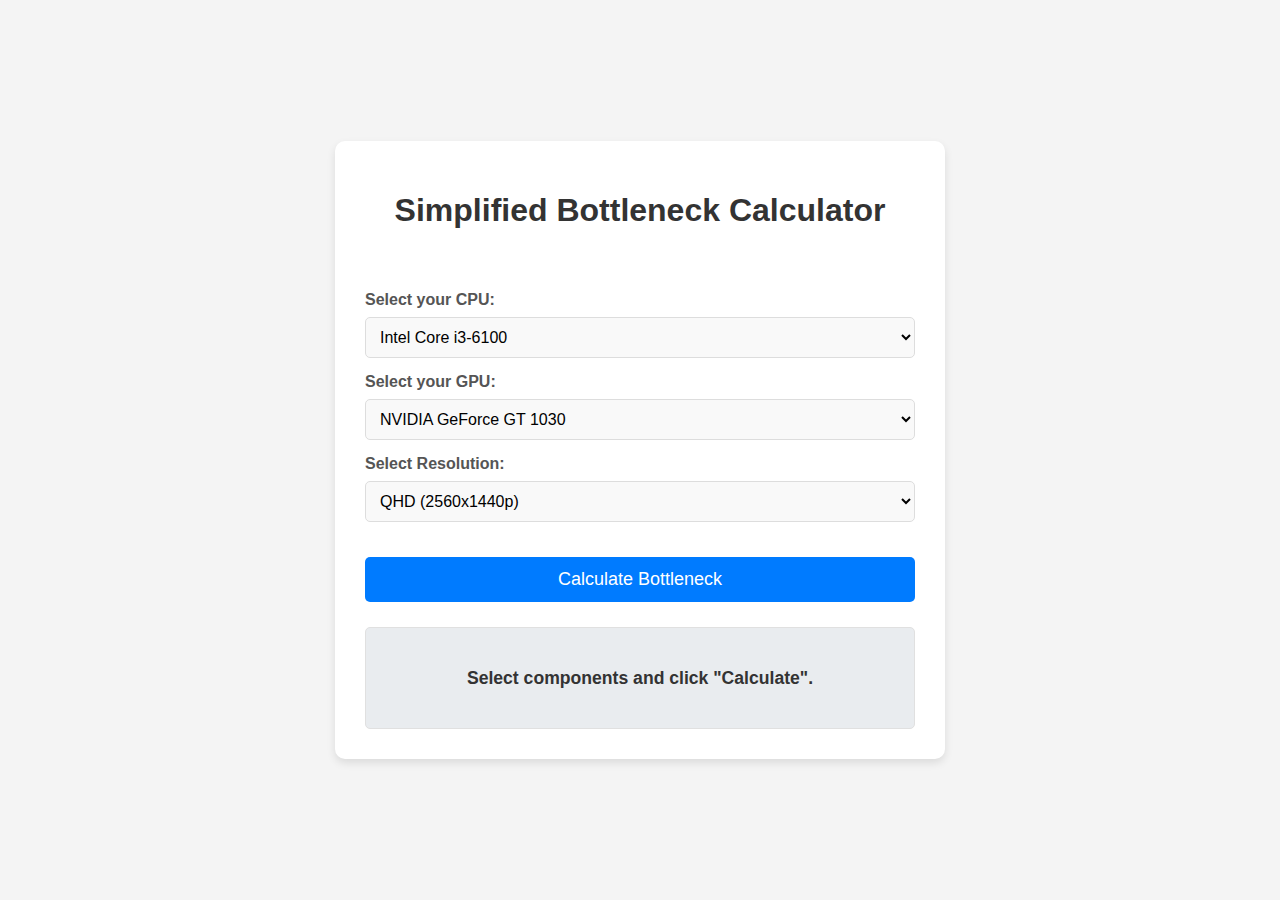
<file: Projects/BottleneckCalculator/index.html>
<!DOCTYPE html>
<html lang="en">
<head>
    <meta charset="UTF-8">
    <meta name="viewport" content="width=device-width, initial-scale=1.0">
    <title>Simplified Bottleneck Calculator</title>
    <style>
        body {
            font-family: Arial, sans-serif;
            display: flex;
            justify-content: center;
            align-items: center;
            min-height: 100vh;
            background-color: #f4f4f4;
            margin: 0;
            padding: 20px;
            box-sizing: border-box;
        }
        .container {
            background-color: #fff;
            padding: 30px;
            border-radius: 10px;
            box-shadow: 0 4px 8px rgba(0, 0, 0, 0.1);
            max-width: 550px;
            width: 100%;
        }
        h1 {
            text-align: center;
            color: #333;
            margin-bottom: 25px;
        }
        .form-group {
            margin-bottom: 15px;
        }
        label {
            display: block;
            margin-bottom: 8px;
            font-weight: bold;
            color: #555;
        }
        select {
            width: 100%;
            padding: 10px;
            border: 1px solid #ddd;
            border-radius: 5px;
            box-sizing: border-box;
            font-size: 16px;
            background-color: #f9f9f9;
        }
        button {
            width: 100%;
            padding: 12px;
            background-color: #007bff;
            color: white;
            border: none;
            border-radius: 5px;
            font-size: 18px;
            cursor: pointer;
            transition: background-color 0.3s ease;
            margin-top: 20px;
        }
        button:hover {
            background-color: #0056b3;
        }
        #result {
            margin-top: 25px;
            padding: 15px;
            border: 1px solid #e0e0e0;
            border-radius: 5px;
            background-color: #e9ecef;
            text-align: center;
            font-size: 1.1em;
            color: #333;
            min-height: 70px;
            display: flex;
            flex-direction: column;
            align-items: center;
            justify-content: center;
            font-weight: bold;
        }
        .usage-percentages {
            font-size: 0.9em;
            margin-top: 10px;
            font-weight: normal;
        }
        .cpu-bottleneck {
            background-color: #ffe0b2;
            border-color: #ffc107;
            color: #e65100;
        }
        .gpu-bottleneck {
            background-color: #bbdefb;
            border-color: #2196f3;
            color: #0d47a1;
        }
        .balanced {
            background-color: #c8e6c9;
            border-color: #4CAF50;
            color: #1b5e20;
        }
        .warning {
            background-color: #ffcdd2;
            border-color: #f44336;
            color: #b71c1c;
        }
    </style>
</head>
<body>
    <div class="container">
        <h1>Simplified Bottleneck Calculator<br><br></h1>

        <div class="form-group">
            <label for="cpu">Select your CPU:</label>
            <select id="cpu">
                <option value="80">Intel Core i3-6100</option>
                <option value="85">Intel Core i3-7100</option>
                <option value="90">Intel Core i3-8100</option>
                <option value="100">Intel Core i3-9100F</option>
                <option value="110">Intel Core i3-10100F</option>
                <option value="120">Intel Core i3-12100F</option>
                <option value="130">Intel Core i3-13100F</option>
                <option value="135">Intel Core i3-14100F</option>

                <option value="120">Intel Core i5-6600K</option>
                <option value="130">Intel Core i5-7600K</option>
                <option value="140">Intel Core i5-8600K</option>
                <option value="150">Intel Core i5-9600K</option>
                <option value="160">Intel Core i5-10600K</option>
                <option value="170">Intel Core i5-11600K</option>
                <option value="200">Intel Core i5-12600K</option>
                <option value="220">Intel Core i5-13600K</option>
                <option value="230">Intel Core i5-14600K</option>

                <option value="150">Intel Core i7-6700K</option>
                <option value="160">Intel Core i7-7700K</option>
                <option value="180">Intel Core i7-8700K</option>
                <option value="200">Intel Core i7-9700K</option>
                <option value="210">Intel Core i7-10700K</option>
                <option value="220">Intel Core i7-11700K</option>
                <option value="250">Intel Core i7-12700K</option>
                <option value="270">Intel Core i7-13700K</option>
                <option value="280">Intel Core i7-14700K</option>

                <option value="220">Intel Core i9-9900K</option>
                <option value="230">Intel Core i9-10900K</option>
                <option value="240">Intel Core i9-11900K</option>
                <option value="280">Intel Core i9-12900K</option>
                <option value="300">Intel Core i9-13900K</option>
                <option value="310">Intel Core i9-14900K</option>

                <option value="90">AMD Ryzen 3 1200</option>
                <option value="95">AMD Ryzen 3 2200G</option>
                <option value="100">AMD Ryzen 3 3100</option>
                <option value="110">AMD Ryzen 3 3300X</option>

                <option value="130">AMD Ryzen 5 1600</option>
                <option value="150">AMD Ryzen 5 2600</option>
                <option value="160">AMD Ryzen 5 3600</option>
                <option value="180">AMD Ryzen 5 5600X</option>
                <option value="190">AMD Ryzen 5 5600G</option>
                <option value="200">AMD Ryzen 5 7600X</option>
                <option value="210">AMD Ryzen 5 7600</option>

                <option value="170">AMD Ryzen 7 1700X</option>
                <option value="190">AMD Ryzen 7 2700X</option>
                <option value="200">AMD Ryzen 7 3700X</option>
                <option value="230">AMD Ryzen 7 5800X</option>
                <option value="280">AMD Ryzen 7 5800X3D</option>
                <option value="260">AMD Ryzen 7 7700X</option>
                <option value="300">AMD Ryzen 7 7800X3D</option>

                <option value="220">AMD Ryzen 9 3900X</option>
                <option value="240">AMD Ryzen 9 5900X</option>
                <option value="260">AMD Ryzen 9 5950X</option>
                <option value="270">AMD Ryzen 9 7900X</option>
                <option value="290">AMD Ryzen 9 7950X</option>
                <option value="310">AMD Ryzen 9 7950X3D</option>
            </select>
        </div>

        <div class="form-group">
            <label for="gpu">Select your GPU:</label>
            <select id="gpu">
                <option value="60">NVIDIA GeForce GT 1030</option>
                <option value="75">NVIDIA GeForce GTX 1050</option>
                <option value="80">NVIDIA GeForce GTX 1050 Ti</option>
                <option value="90">NVIDIA GeForce GTX 1060 (3GB)</option>
                <option value="100">NVIDIA GeForce GTX 1060 (6GB)</option>
                <option value="110">NVIDIA GeForce GTX 1070</option>
                <option value="120">NVIDIA GeForce GTX 1070 Ti</option>
                <option value="130">NVIDIA GeForce GTX 1080</option>
                <option value="140">NVIDIA GeForce GTX 1080 Ti</option>
                <option value="95">NVIDIA GeForce GTX 1650</option>
                <option value="105">NVIDIA GeForce GTX 1650 Super</option>
                <option value="115">NVIDIA GeForce GTX 1660</option>
                <option value="125">NVIDIA GeForce GTX 1660 Super</option>
                <option value="135">NVIDIA GeForce GTX 1660 Ti</option>

                <option value="150">NVIDIA GeForce RTX 2060</option>
                <option value="160">NVIDIA GeForce RTX 2060 Super</option>
                <option value="180">NVIDIA GeForce RTX 2070</option>
                <option value="190">NVIDIA GeForce RTX 2070 Super</option>
                <option value="200">NVIDIA GeForce RTX 2080</option>
                <option value="210">NVIDIA GeForce RTX 2080 Super</option>
                <option value="230">NVIDIA GeForce RTX 2080 Ti</option>

                <option value="140">NVIDIA GeForce RTX 3050</option>
                <option value="170">NVIDIA GeForce RTX 3060</option>
                <option value="220">NVIDIA GeForce RTX 3060 Ti</option>
                <option value="260">NVIDIA GeForce RTX 3070</option>
                <option value="290">NVIDIA GeForce RTX 3070 Ti</option>
                <option value="350">NVIDIA GeForce RTX 3080</option>
                <option value="400">NVIDIA GeForce RTX 3080 Ti</option>
                <option value="450">NVIDIA GeForce RTX 3090</option>
                <option value="470">NVIDIA GeForce RTX 3090 Ti</option>

                <option value="200">NVIDIA GeForce RTX 4060</option>
                <option value="240">NVIDIA GeForce RTX 4060 Ti</option>
                <option value="320">NVIDIA GeForce RTX 4070</option>
                <option value="340">NVIDIA GeForce RTX 4070 Super</option>
                <option value="380">NVIDIA GeForce RTX 4070 Ti</option>
                <option value="430">NVIDIA GeForce RTX 4070 Ti Super</option>
                <option value="490">NVIDIA GeForce RTX 4080</option>
                <option value="520">NVIDIA GeForce RTX 4080 Super</option>
                <option value="600">NVIDIA GeForce RTX 4090</option>

                <option value="70">AMD Radeon RX 470</option>
                <option value="85">AMD Radeon RX 480</option>
                <option value="90">AMD Radeon RX 570</option>
                <option value="100">AMD Radeon RX 580</option>
                <option value="110">AMD Radeon RX 590</option>

                <option value="120">AMD Radeon RX 5500 XT</option>
                <option value="130">AMD Radeon RX 5600 XT</option>
                <option value="170">AMD Radeon RX 5700</option>
                <option value="190">AMD Radeon RX 5700 XT</option>

                <option value="145">AMD Radeon RX 6600</option>
                <option value="180">AMD Radeon RX 6600 XT</option>
                <option value="200">AMD Radeon RX 6700</option>
                <option value="215">AMD Radeon RX 6700 XT</option>
                <option value="230">AMD Radeon RX 6800</option>
                <option value="270">AMD Radeon RX 6800 XT</option>
                <option value="300">AMD Radeon RX 6900 XT</option>
                <option value="330">AMD Radeon RX 6950 XT</option>

                <option value="210">AMD Radeon RX 7600</option>
                <option value="250">AMD Radeon RX 7700 XT</option>
                <option value="280">AMD Radeon RX 7800 XT</option>
                <option value="360">AMD Radeon RX 7900 GRE</option>
                <option value="400">AMD Radeon RX 7900 XT</option>
                <option value="480">AMD Radeon RX 7900 XTX</option>
            </select>
        </div>

        <div class="form-group">
            <label for="resolution">Select Resolution:</label>
            <select id="resolution">
                <option value="0.4">qHD (960x540p)</option>
                <option value="0.5">SD (720x480p)</option>
                <option value="0.75">HD (1280x720p)</option>
                <option value="1.0">Full HD (1920x1080p)</option>
                <option value="1.5" selected>QHD (2560x1440p)</option>
            </select>
        </div>

        <button onclick="calculateBottleneck()">Calculate Bottleneck</button>

        <div id="result">
            Select components and click "Calculate".
        </div>
    </div>

    <script>
        function calculateBottleneck() {
            const cpuValue = parseInt(document.getElementById('cpu').value);
            const gpuValue = parseInt(document.getElementById('gpu').value);
            const resolutionFactor = parseFloat(document.getElementById('resolution').value);

            const adjustedGpuValue = gpuValue * resolutionFactor; 

            let resultText = "";
            let resultClass = "";
            let cpuUsage = 0;
            let gpuUsage = 0;

            const bottleneckThreshold = 0.20;

            if (cpuValue < adjustedGpuValue * (1 - bottleneckThreshold)) {
                resultText = "Possible **CPU bottleneck**. Your CPU might be limiting your GPU's performance at this resolution.";
                resultClass = "cpu-bottleneck";
                cpuUsage = 100;
                gpuUsage = Math.min(99, Math.round((cpuValue / adjustedGpuValue) * 100));
                gpuUsage = Math.max(10, gpuUsage);
            } 
            else if (adjustedGpuValue < cpuValue * (1 - bottleneckThreshold)) {
                resultText = "Possible **GPU bottleneck**. Your GPU might be limiting your CPU's performance at this resolution.";
                resultClass = "gpu-bottleneck";
                gpuUsage = 100;
                cpuUsage = Math.min(99, Math.round((adjustedGpuValue / cpuValue) * 100));
                cpuUsage = Math.max(10, cpuUsage);
            } else {
                resultText = "It's **Balanced**! Your components are well-matched for this resolution. (Estimated)";
                resultClass = "balanced";
                cpuUsage = Math.round(85 + (Math.random() * 10 - 5));
                gpuUsage = Math.round(85 + (Math.random() * 10 - 5));
                cpuUsage = Math.min(95, Math.max(80, cpuUsage));
                gpuUsage = Math.min(95, Math.max(80, gpuUsage));
            }

            const resultDiv = document.getElementById('result');
            resultDiv.innerHTML = `
                ${resultText}
                <div class="usage-percentages">
                    Estimated Usage: **CPU ${cpuUsage}%** / **GPU ${gpuUsage}%**
                </div>
            `;
            resultDiv.className = '';
            resultDiv.classList.add(resultClass);
        }
    </script>
</body>
</html>
</file>
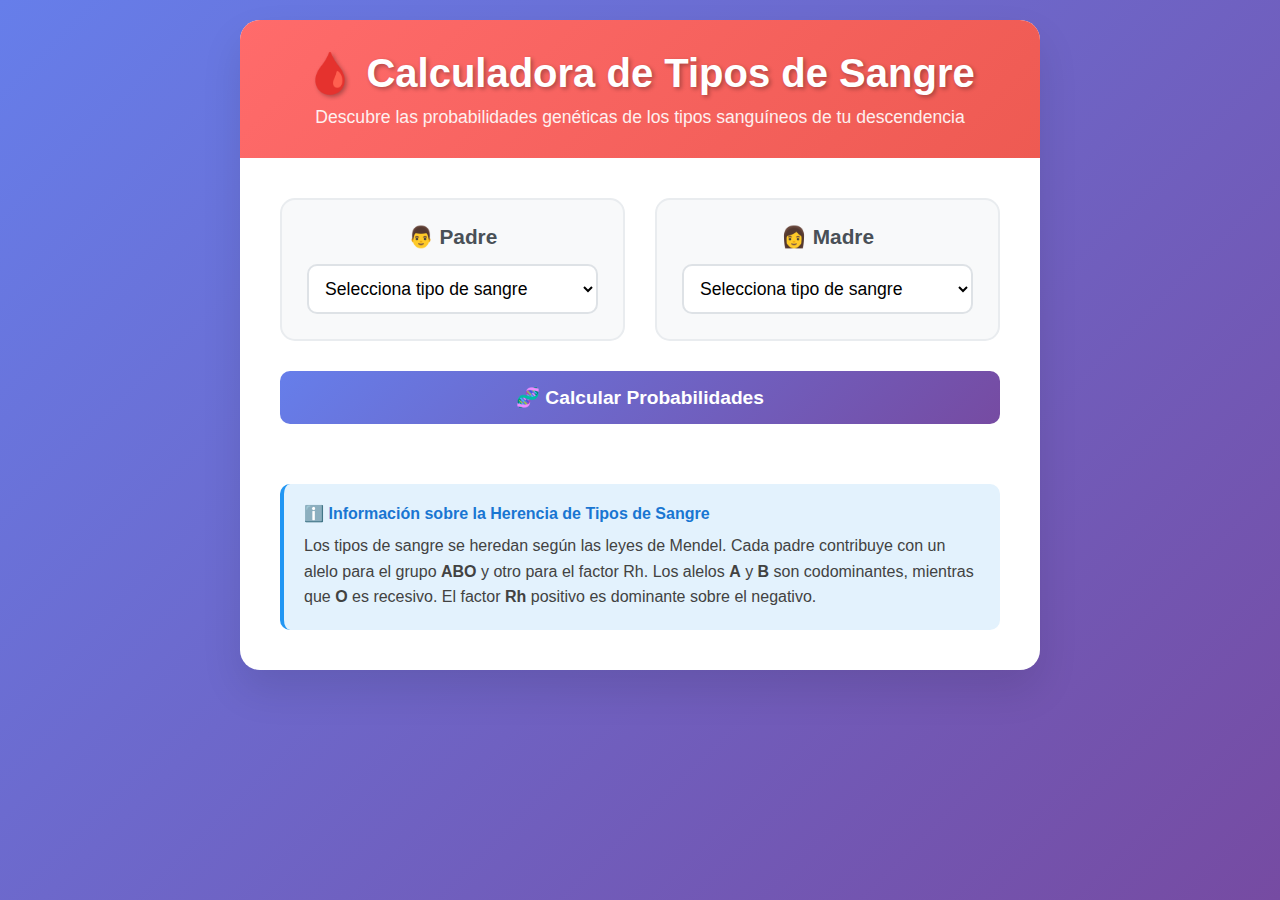
<file: Projects/HerenciaTipoSangre/index.html>
<!DOCTYPE html>
<html lang="es">
<head>
    <meta charset="UTF-8">
    <meta name="viewport" content="width=device-width, initial-scale=1.0">
    <title>Calculadora de Tipos de Sangre</title>
    <style>
        * {
            margin: 0;
            padding: 0;
            box-sizing: border-box;
        }

        body {
            font-family: 'Segoe UI', Tahoma, Geneva, Verdana, sans-serif;
            background: linear-gradient(135deg, #667eea 0%, #764ba2 100%);
            min-height: 100vh;
            padding: 20px;
        }

        .container {
            max-width: 800px;
            margin: 0 auto;
            background: white;
            border-radius: 20px;
            box-shadow: 0 20px 40px rgba(0,0,0,0.1);
            overflow: hidden;
        }

        .header {
            background: linear-gradient(135deg, #ff6b6b, #ee5a52);
            color: white;
            padding: 30px;
            text-align: center;
        }

        .header h1 {
            font-size: 2.5em;
            margin-bottom: 10px;
            text-shadow: 2px 2px 4px rgba(0,0,0,0.3);
        }

        .header p {
            font-size: 1.1em;
            opacity: 0.9;
        }

        .content {
            padding: 40px;
        }

        .parents-section {
            display: grid;
            grid-template-columns: 1fr 1fr;
            gap: 30px;
            margin-bottom: 30px;
        }

        .parent-card {
            background: #f8f9fa;
            padding: 25px;
            border-radius: 15px;
            border: 2px solid #e9ecef;
            transition: all 0.3s ease;
        }

        .parent-card:hover {
            transform: translateY(-5px);
            box-shadow: 0 15px 30px rgba(0,0,0,0.1);
        }

        .parent-card h3 {
            color: #495057;
            margin-bottom: 15px;
            font-size: 1.3em;
            text-align: center;
        }

        .blood-select {
            width: 100%;
            padding: 12px;
            border: 2px solid #dee2e6;
            border-radius: 10px;
            font-size: 1.1em;
            background: white;
            cursor: pointer;
            transition: border-color 0.3s ease;
        }

        .blood-select:focus {
            outline: none;
            border-color: #667eea;
        }

        .calculate-btn {
            width: 100%;
            padding: 15px;
            background: linear-gradient(135deg, #667eea, #764ba2);
            color: white;
            border: none;
            border-radius: 10px;
            font-size: 1.2em;
            font-weight: bold;
            cursor: pointer;
            transition: all 0.3s ease;
            margin-bottom: 30px;
        }

        .calculate-btn:hover {
            transform: translateY(-2px);
            box-shadow: 0 10px 20px rgba(102, 126, 234, 0.3);
        }

        .results {
            background: #f8f9fa;
            padding: 30px;
            border-radius: 15px;
            border: 2px solid #e9ecef;
            display: none;
        }

        .results.show {
            display: block;
            animation: fadeIn 0.5s ease;
        }

        @keyframes fadeIn {
            from { opacity: 0; transform: translateY(20px); }
            to { opacity: 1; transform: translateY(0); }
        }

        .results h3 {
            color: #495057;
            margin-bottom: 20px;
            font-size: 1.5em;
            text-align: center;
        }

        .probability-grid {
            display: grid;
            grid-template-columns: repeat(auto-fit, minmax(180px, 1fr));
            gap: 15px;
        }

        .probability-card {
            background: white;
            padding: 20px;
            border-radius: 10px;
            text-align: center;
            border: 2px solid #e9ecef;
            transition: all 0.3s ease;
        }

        .probability-card:hover {
            transform: scale(1.05);
            box-shadow: 0 8px 16px rgba(0,0,0,0.1);
        }

        .blood-type {
            font-size: 1.8em;
            font-weight: bold;
            color: #ff6b6b;
            margin-bottom: 10px;
        }

        .percentage {
            font-size: 1.3em;
            color: #667eea;
            font-weight: bold;
        }

        .progress-bar {
            height: 8px;
            background: #e9ecef;
            border-radius: 4px;
            margin-top: 10px;
            overflow: hidden;
        }

        .progress-fill {
            height: 100%;
            background: linear-gradient(90deg, #667eea, #764ba2);
            transition: width 0.8s ease;
        }

        .info-section {
            background: #e3f2fd;
            padding: 20px;
            border-radius: 10px;
            margin-top: 30px;
            border-left: 4px solid #2196f3;
        }

        .info-section h4 {
            color: #1976d2;
            margin-bottom: 10px;
        }

        .info-section p {
            color: #424242;
            line-height: 1.6;
        }

        @media (max-width: 768px) {
            .parents-section {
                grid-template-columns: 1fr;
                gap: 20px;
            }
            
            .header h1 {
                font-size: 2em;
            }
            
            .content {
                padding: 20px;
            }
        }
    </style>
</head>
<body>
    <div class="container">
        <div class="header">
            <h1>🩸 Calculadora de Tipos de Sangre</h1>
            <p>Descubre las probabilidades genéticas de los tipos sanguíneos de tu descendencia</p>
        </div>

        <div class="content">
            <div class="parents-section">
                <div class="parent-card">
                    <h3>👨 Padre</h3>
                    <select class="blood-select" id="father-blood">
                        <option value="">Selecciona tipo de sangre</option>
                        <option value="A+">A+</option>
                        <option value="A-">A-</option>
                        <option value="B+">B+</option>
                        <option value="B-">B-</option>
                        <option value="AB+">AB+</option>
                        <option value="AB-">AB-</option>
                        <option value="O+">O+</option>
                        <option value="O-">O-</option>
                    </select>
                </div>

                <div class="parent-card">
                    <h3>👩 Madre</h3>
                    <select class="blood-select" id="mother-blood">
                        <option value="">Selecciona tipo de sangre</option>
                        <option value="A+">A+</option>
                        <option value="A-">A-</option>
                        <option value="B+">B+</option>
                        <option value="B-">B-</option>
                        <option value="AB+">AB+</option>
                        <option value="AB-">AB-</option>
                        <option value="O+">O+</option>
                        <option value="O-">O-</option>
                    </select>
                </div>
            </div>

            <button class="calculate-btn" onclick="calculateProbabilities()">
                🧬 Calcular Probabilidades
            </button>

            <div class="results" id="results">
                <h3>Probabilidades de Tipos de Sangre del Hijo/a</h3>
                <div class="probability-grid" id="probability-grid">
                    <!-- Los resultados se mostrarán aquí -->
                </div>
            </div>

            <div class="info-section">
                <h4>ℹ️ Información sobre la Herencia de Tipos de Sangre</h4>
                <p>Los tipos de sangre se heredan según las leyes de Mendel. Cada padre contribuye con un alelo para el grupo <strong>ABO</strong> y otro para el factor Rh. Los alelos <strong>A</strong> y <strong>B</strong> son codominantes, mientras que <strong>O</strong> es recesivo. El factor <strong>Rh</strong> positivo es dominante sobre el negativo.</p>
            </div>
        </div>
    </div>

    <script>
        // Función para obtener todos los genotipos posibles de un tipo de sangre
        function getGenotypes(bloodType) {
            const genotypes = [];
            
            switch(bloodType) {
                case 'A+':
                    genotypes.push(['A', 'A', '+'], ['A', 'O', '+'], ['A', 'A', '+-'], ['A', 'O', '+-']);
                    break;
                case 'A-':
                    genotypes.push(['A', 'A', '-'], ['A', 'O', '-']);
                    break;
                case 'B+':
                    genotypes.push(['B', 'B', '+'], ['B', 'O', '+'], ['B', 'B', '+-'], ['B', 'O', '+-']);
                    break;
                case 'B-':
                    genotypes.push(['B', 'B', '-'], ['B', 'O', '-']);
                    break;
                case 'AB+':
                    genotypes.push(['A', 'B', '+'], ['A', 'B', '+-']);
                    break;
                case 'AB-':
                    genotypes.push(['A', 'B', '-']);
                    break;
                case 'O+':
                    genotypes.push(['O', 'O', '+'], ['O', 'O', '+-']);
                    break;
                case 'O-':
                    genotypes.push(['O', 'O', '-']);
                    break;
            }
            
            return genotypes;
        }

        // Función para determinar el fenotipo basado en genotipos
        function getPhenotype(abo1, abo2, rh) {
            let bloodType = '';
            
            // Determinar tipo ABO
            if ((abo1 === 'A' && abo2 === 'A') || (abo1 === 'A' && abo2 === 'O') || (abo1 === 'O' && abo2 === 'A')) {
                bloodType = 'A';
            } else if ((abo1 === 'B' && abo2 === 'B') || (abo1 === 'B' && abo2 === 'O') || (abo1 === 'O' && abo2 === 'B')) {
                bloodType = 'B';
            } else if ((abo1 === 'A' && abo2 === 'B') || (abo1 === 'B' && abo2 === 'A')) {
                bloodType = 'AB';
            } else if (abo1 === 'O' && abo2 === 'O') {
                bloodType = 'O';
            }
            
            // Determinar factor Rh
            if (rh.includes('+')) {
                bloodType += '+';
            } else {
                bloodType += '-';
            }
            
            return bloodType;
        }

        function calculateProbabilities() {
            const fatherBlood = document.getElementById('father-blood').value;
            const motherBlood = document.getElementById('mother-blood').value;
            
            if (!fatherBlood || !motherBlood) {
                alert('Por favor selecciona el tipo de sangre de ambos padres');
                return;
            }
            
            const fatherGenotypes = getGenotypes(fatherBlood);
            const motherGenotypes = getGenotypes(motherBlood);
            
            const outcomes = {};
            let totalCombinations = 0;
            
            // Calcular todas las combinaciones posibles
            fatherGenotypes.forEach(fatherGeno => {
                motherGenotypes.forEach(motherGeno => {
                    // Simular meiosis - cada padre contribuye con un alelo de cada gen
                    const fatherGametes = [
                        [fatherGeno[0], fatherGeno[2].charAt(0)],
                        [fatherGeno[1], fatherGeno[2].charAt(0)]
                    ];
                    
                    if (fatherGeno[2].length > 1) {
                        fatherGametes.push(
                            [fatherGeno[0], fatherGeno[2].charAt(1)],
                            [fatherGeno[1], fatherGeno[2].charAt(1)]
                        );
                    }
                    
                    const motherGametes = [
                        [motherGeno[0], motherGeno[2].charAt(0)],
                        [motherGeno[1], motherGeno[2].charAt(0)]
                    ];
                    
                    if (motherGeno[2].length > 1) {
                        motherGametes.push(
                            [motherGeno[0], motherGeno[2].charAt(1)],
                            [motherGeno[1], motherGeno[2].charAt(1)]
                        );
                    }
                    
                    // Combinar gametos
                    fatherGametes.forEach(fGamete => {
                        motherGametes.forEach(mGamete => {
                            const childRh = (fGamete[1] === '+' || mGamete[1] === '+') ? '+' : '-';
                            const phenotype = getPhenotype(fGamete[0], mGamete[0], childRh);
                            
                            outcomes[phenotype] = (outcomes[phenotype] || 0) + 1;
                            totalCombinations++;
                        });
                    });
                });
            });
            
            // Normalizar probabilidades
            const probabilities = {};
            Object.keys(outcomes).forEach(type => {
                probabilities[type] = (outcomes[type] / totalCombinations * 100).toFixed(1);
            });
            
            displayResults(probabilities);
        }

        function displayResults(probabilities) {
            const resultsDiv = document.getElementById('results');
            const gridDiv = document.getElementById('probability-grid');
            
            // Limpiar resultados anteriores
            gridDiv.innerHTML = '';
            
            // Crear array de tipos de sangre con probabilidades y ordenar de mayor a menor
            const allBloodTypes = ['A+', 'A-', 'B+', 'B-', 'AB+', 'AB-', 'O+', 'O-'];
            const bloodTypesWithProb = allBloodTypes.map(bloodType => ({
                type: bloodType,
                probability: probabilities[bloodType] || 0
            }));
            
            // Ordenar de mayor a menor probabilidad
            bloodTypesWithProb.sort((a, b) => b.probability - a.probability);
            
            // Crear tarjetas ordenadas
            bloodTypesWithProb.forEach(item => {
                const card = document.createElement('div');
                card.className = 'probability-card';
                
                card.innerHTML = `
                    <div class="blood-type">${item.type}</div>
                    <div class="percentage">${item.probability}%</div>
                    <div class="progress-bar">
                        <div class="progress-fill" style="width: ${item.probability}%"></div>
                    </div>
                `;
                
                gridDiv.appendChild(card);
            });
            
            // Mostrar resultados con animación
            resultsDiv.classList.add('show');
            resultsDiv.scrollIntoView({ behavior: 'smooth' });
        }
    </script>
</body>
</html>
</file>
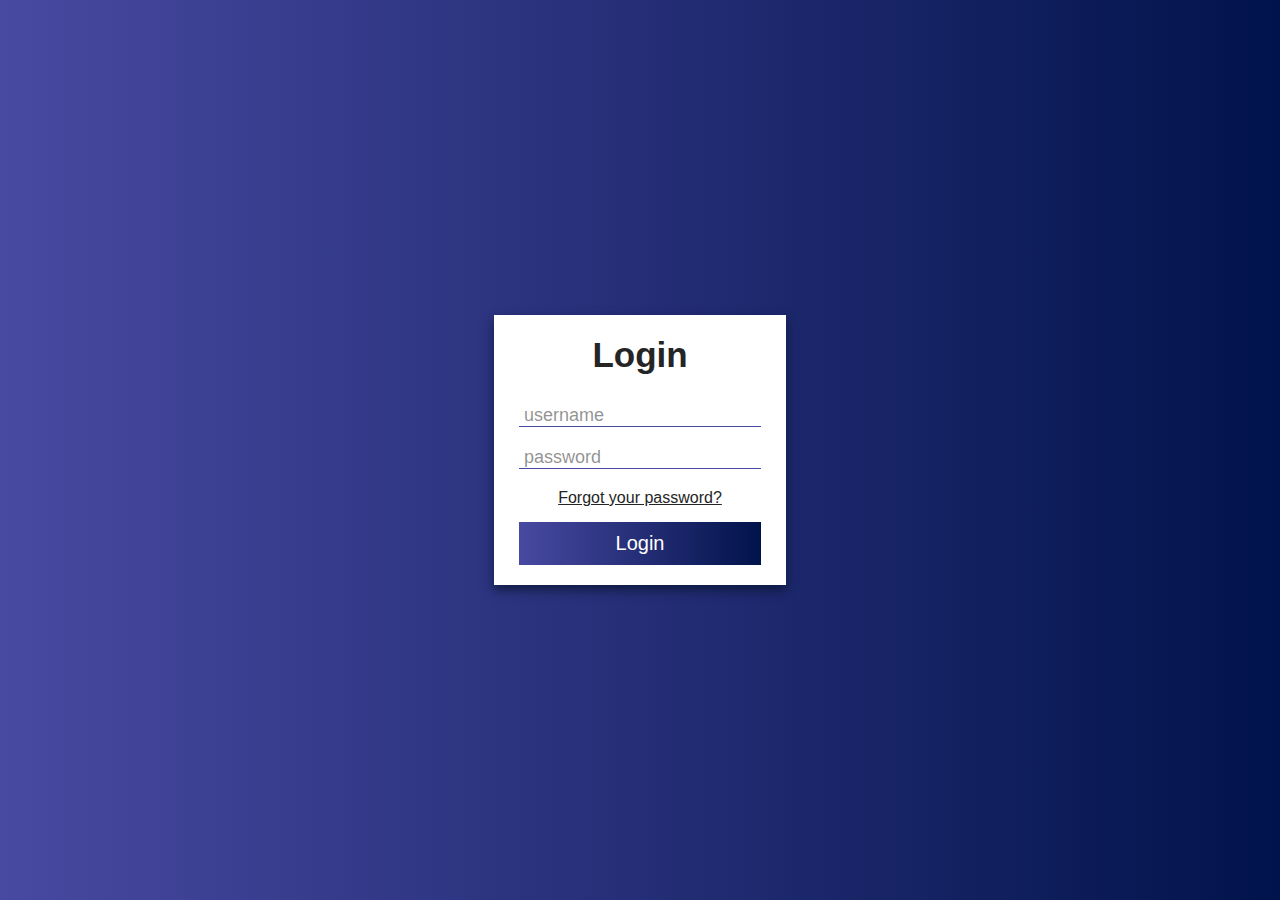
<file: Projects/Login/index.html>
<!DOCTYPE html>
<html lang="en">
<head>
    <meta charset="UTF-8">
    <meta name="viewport" content="width=device-width, initial-scale=1.0">
    <meta http-equiv="X-UA-Compatible" content="ie=edge">
    <title>Login</title>
    <link rel="stylesheet" href="style.css">
    <link rel="stylesheet" href="https://cdnjs.cloudflare.com/ajax/libs/font-awesome/6.5.0/css/all.min.css" integrity="sha512-Avb2QiuDEEvB4bZJYdft2mNjVShBftLdPG8FJ0V7irTLQ8Uo0qcPxh4Plq7G5tGm0rU+1SPhVotteLpBERwTkw==" crossorigin="anonymous" referrerpolicy="no-referrer" /></head>
<body>
    <form action="">
        <h1 class="title">Login</h1>
        <label for="">
            <i class="fa-regular fa-user"></i>
            <input placeholder="username" type="text" id="username">
        </label>
        <label for="">
            <i class="fa-solid fa-key"></i>
            <input placeholder="password" type="password" id="password">
        </label>
        <a href="#" class="link" >Forgot your password?</a>
        <button id="button">Login</button>
    </form>
    <script src="main.js"></script>
</body>
</html>
</file>
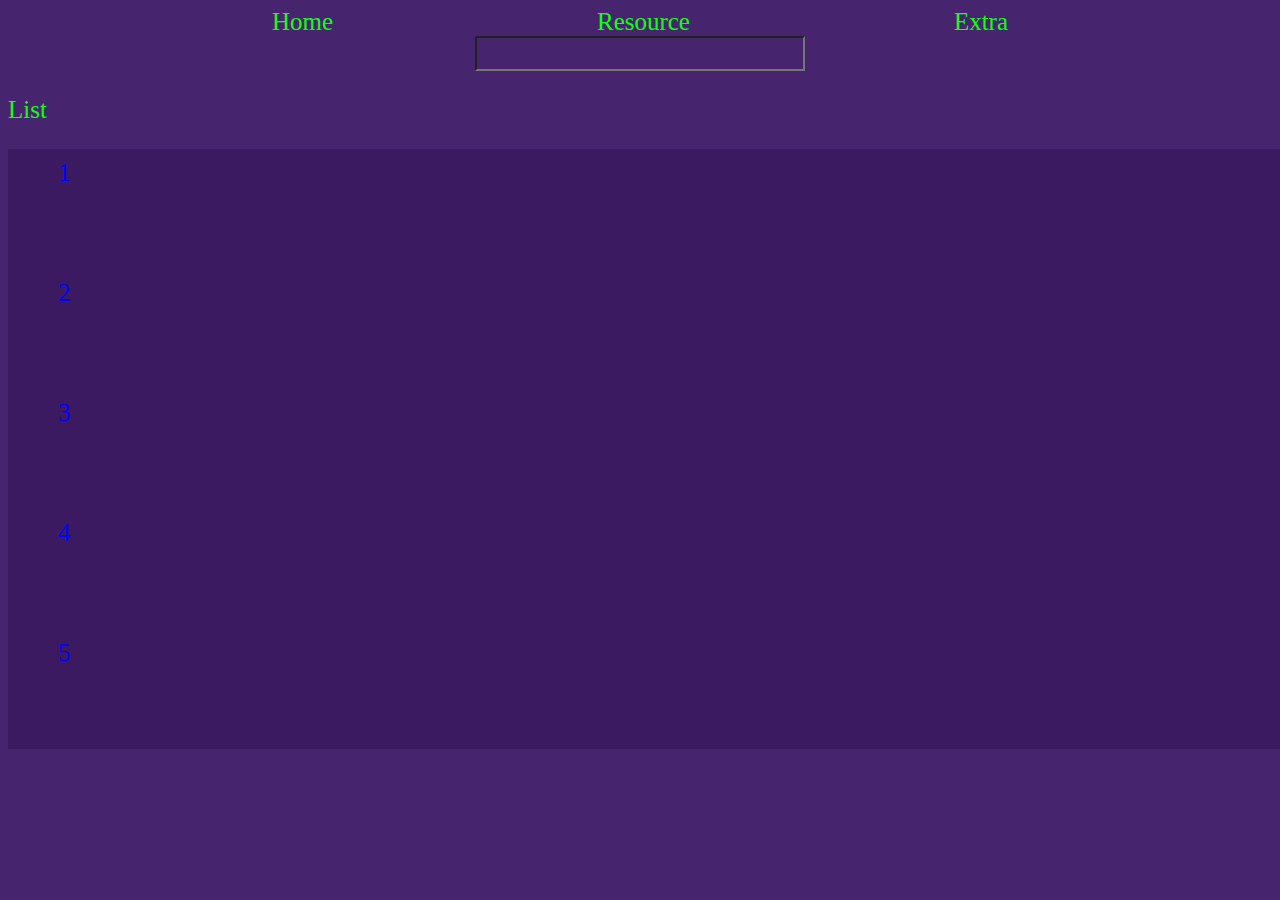
<file: Projects/purpleHover/index.html>
<!DOCTYPE html>
<html lang="en">
<head>
    <meta charset="UTF-8">
    <meta name="viewport" content="width=device-width, initial-scale=1.0">
    <meta http-equiv="X-UA-Compatible" content="ie=edge">
    <title>Menu Desplegable</title>
    <link rel="stylesheet" href="style.css">
</head>
<body>
    
    <div class="nav">
        <a href="">Home</a>
        <a href="">Resource</a>
        <a href="">Extra</a>
        </div>

    </div>
    <div class="search" ><input type="search" class="seacher">

    </div>
    <p>List</p>
    <div class="container">

    <div class="first">1</div>
    <div class="second">2</div>
    <div class="third">3</div>
    <div class="fourth">4</div>
    <div class="fiveth">5</div>
</div>

    <script src="js.js"></script>
   <footer>
       <div class="footer">
           
   </div></footer>
</body>
</html>
</file>
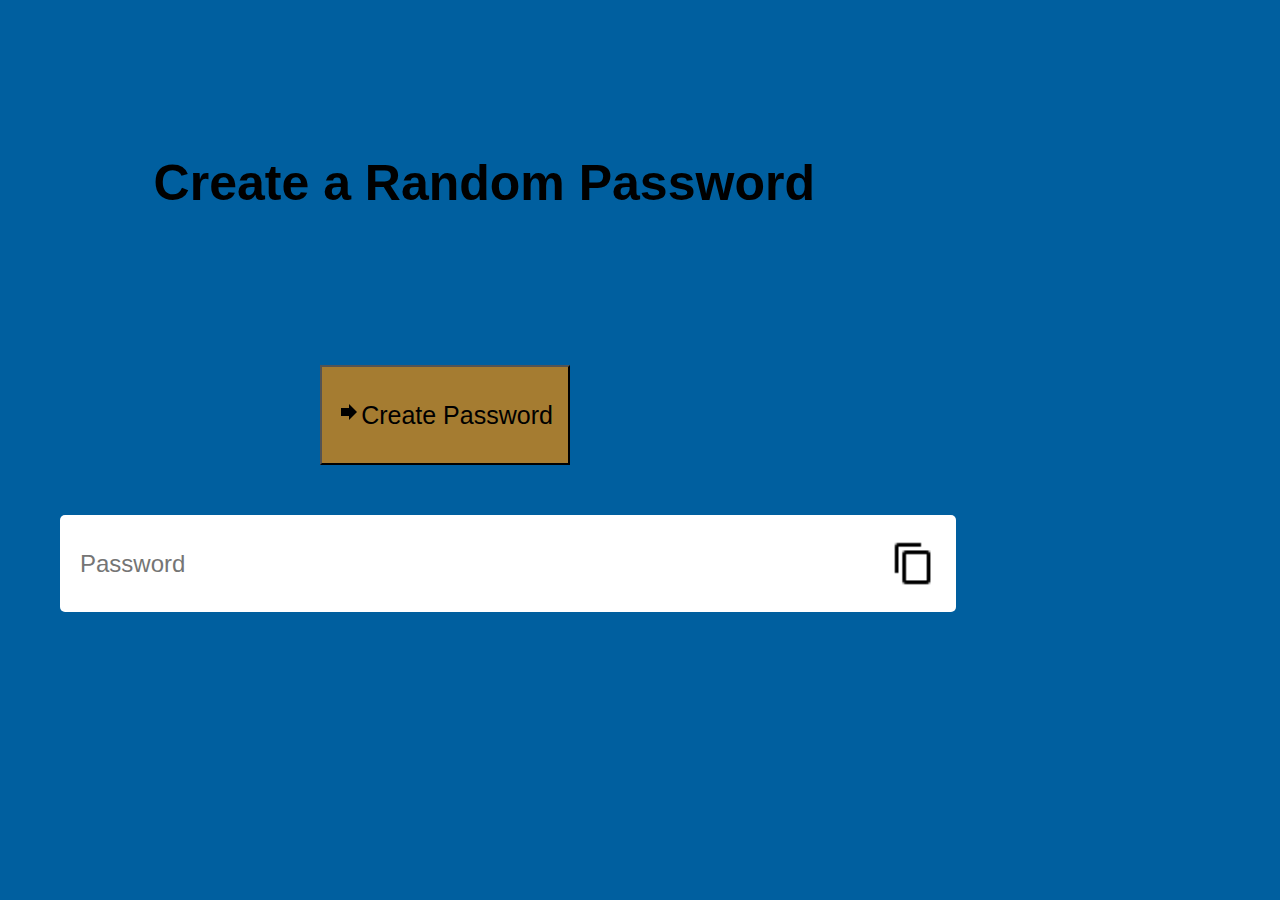
<file: Projects/RandomPassword/index.html>
<!DOCTYPE html>
<html lang="en">
<head>
    <meta charset="UTF-8">
    <meta name="viewport" content="width=device-width, initial-scale=1.0">
    <meta http-equiv="X-UA-Compatible" content="ie=edge">
    <title>Random Password Creator</title>
    <link rel="stylesheet" href="style.css">
</head>
<body>
    <div class="container">
        <h1>Create a Random Password</h1>
        
    </div>
    <button onclick="createPassword()" class="button"><img src="forward.png">Create Password</button>
    <div class="display">
        <input type="text" id="password" placeholder="Password">
        <img src="copy.png" onclick="copyPassword()">
    </div>
    <script src="main.js"></script>
</body>
</html>
</file>
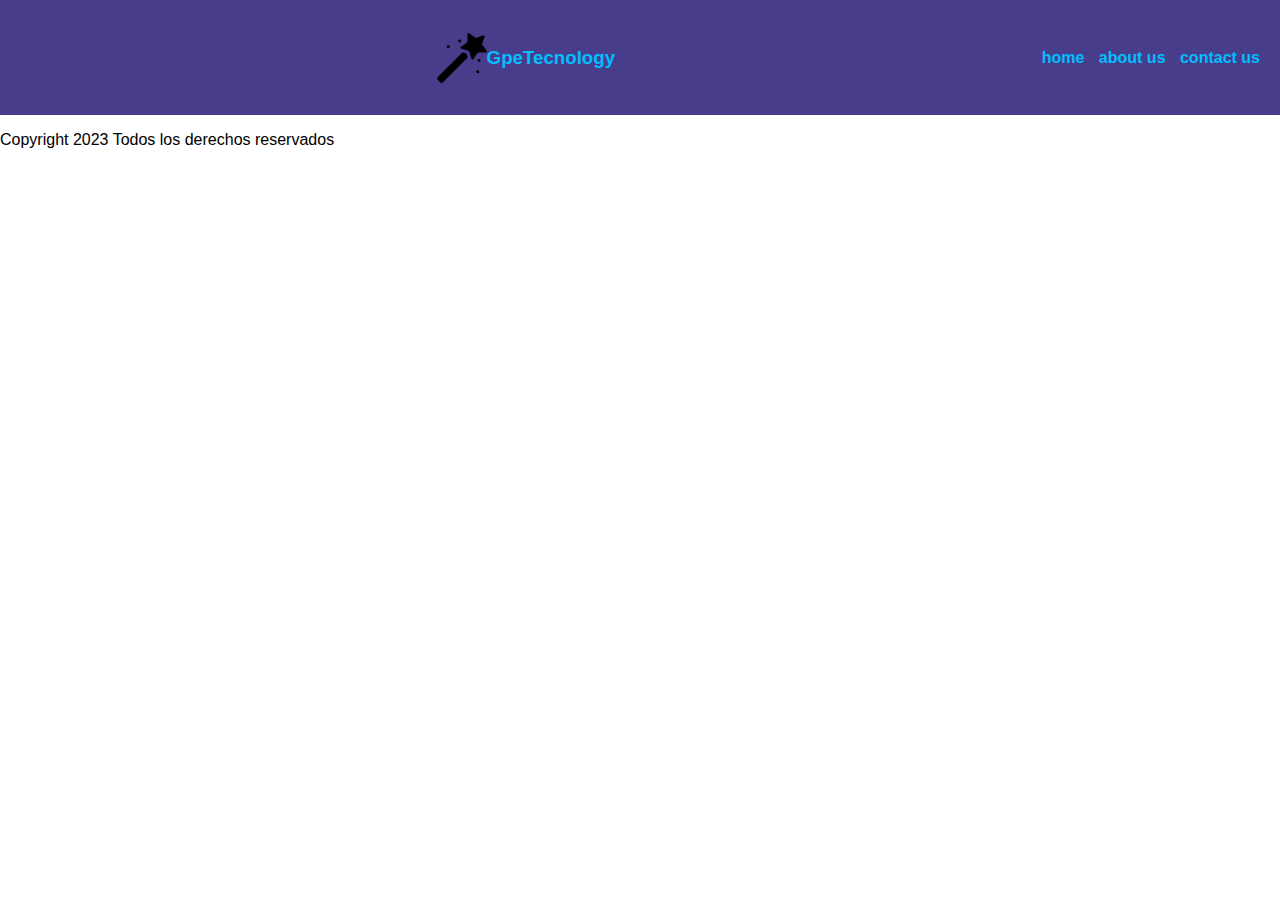
<file: Projects/responsiveHd/index.html>
<!DOCTYPE html>
<html lang="en">
<head>
    <meta charset="UTF-8">
    <meta name="viewport" content="width=device-width, initial-scale=1.0">
    <meta http-equiv="X-UA-Compatible" content="ie=edge">
    <title>responsive header</title>
    <link rel="stylesheet" href="style.css">
</head>
<body>
    <header>
        <a href="" target="blank" class="logo">
        <div>
            <img src="logo.png" alt="logo de la empresa" class="logoimg" width="50px">
            <h3 class="logoname">GpeTecnology</h3>
            </a>
       </div>
         <nav>
            <a href="" class="nav-link">home</a>
            <a href="" class="nav-link">about us </a>
            <a href="" class="nav-link">contact us</a>
        </nav>
     </header>
    
    
</body>
<footer>
    <p>Copyright 2023 Todos los derechos reservados</p>
</footer>
</html>
</file>
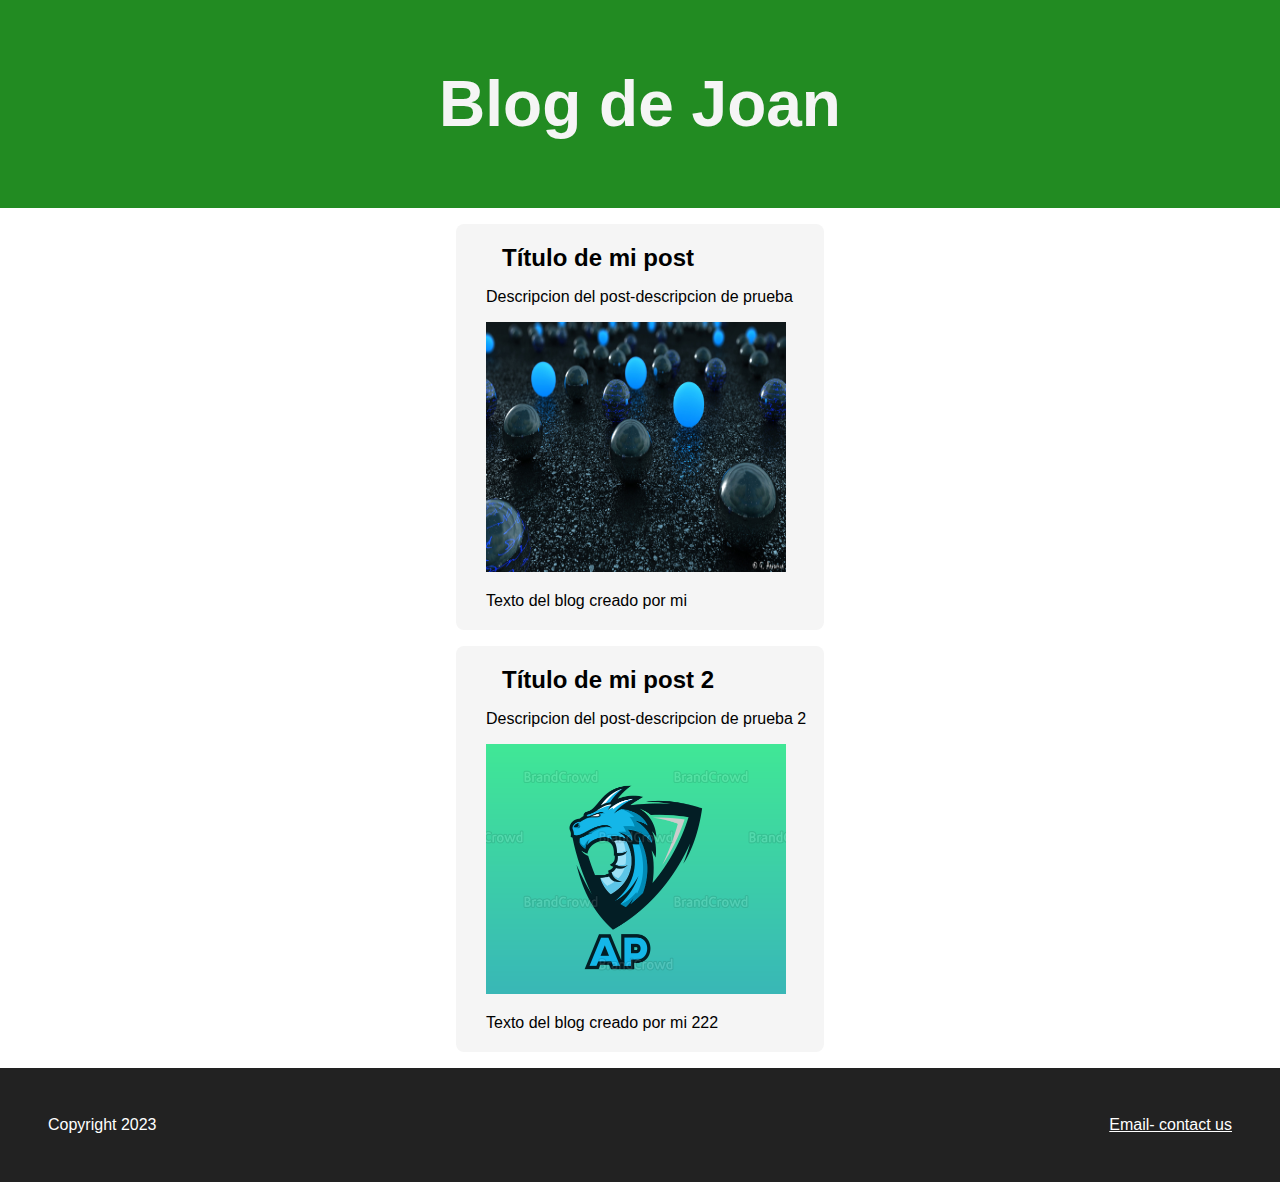
<file: Projects/myBlog/Pages/index.html>
<!DOCTYPE html>
<html>
<head>
    <title>Document</title><link rel="preconnect" href="https://fonts.googleapis.com">
    <link rel="preconnect" href="https://fonts.gstatic.com" crossorigin>
    <link href="https://fonts.googleapis.com/css2?family=Montserrat+Alternates&display=swap" rel="stylesheet">
    <link rel="stylesheet" href="style.css">
</head>
<body>
    <header>
        <h1>Blog de Joan</h1>
    </header>
    <section class="container">
        <article class="post">
            <h2>Título de mi post</h2>
            <p>Descripcion del post-descripcion de prueba</p>
            <img src="img/74374.jpg" width="300" height="250">
            <p>Texto del blog creado por mi</p>
        </article>
        <article class="post">
            <h2>Título de mi post 2</h2>
            <p>Descripcion del post-descripcion de prueba 2</p>
            <img src="img/AP.png" width="300" height="250">
            <p>Texto del blog creado por mi 222</p></article>
     </section>
    <footer>
        <section> 
            <a href="mailto:joan23157@hotmail.es">Email- contact us</a>
        </section>
    <p>Copyright 2023</p></footer>
</body>
</html>
</file>
<file: Projects/Login/style.css>
* {
    margin: 0;
    padding: 0;
    box-sizing: border-box;
    font-family: sans-serif;
}

body {
    display: flex;
    justify-content: center;
    align-items: center;
    min-height: 100vh;
    background: linear-gradient(to right, #4849a1, #01134b);
}

form {
    display: flex;
    flex-direction: column;
    background: #fff;
    text-align: center;
    padding: 20px 25px;
    box-shadow: 0 5px 10px rgba(5, 19, 41, 0.7);
}

form .title {
    color: #252525;
    font-size: 35px;
    font-weight: 800;
    margin-bottom: 30px;
}

form label {
    margin-bottom: 20px;
}

form label .fa-solid {
    margin-bottom: 35px;
    color: #4849a1;
}

form label input {
    outline: none;
    border: none;
    color: #252525;
    border-bottom: solid 1px #4849a1;
    padding: 0 5px;
    font-size: 18px;
}

form label input::placeholder {
    color: rgba(37, 37, 37, 0.5)
}

form .link {
    color: #252525;
    margin-bottom: 15px;
}

form button {
    color: #fff;
    border: none;
    background: linear-gradient(to right, #4849a1, #01134b);
    padding: 10px 15px;
    cursor: pointer;
    font-size: 20px;
}
</file>
<file: Projects/purpleHover/style.css>
* {
    font-size: 25px;
    background:   rgb(71, 36, 110);
    color: #1f1;
    border-radius: 0px;
    text-decoration: none;
}

:root {
    --hover: rgb(49, 20, 83);
    ;
}
  
.first {
    color: #00f;
    width: 100%;
    height: 100px;
    background: rgb(59, 26, 97);
    border-color: #000 5px;
    padding: 10px 50px;
}

.second {
    color: #00f;
    width: 100%;
    height: 100px;
    background: rgb(59, 26, 97);
    border-color: #000 5px;
    padding: 10px 50px;
}

.third {
    color: #00f;
    width: 100%;
    height: 100px;
    background: rgb(59, 26, 97);
    border-color: rgb(20, 15, 15) 5px;
    padding: 10px 50px;
}

.fourth {
    color: #00f;
    width: 100%;
    height: 100px;
    background: rgb(59, 26, 97);;
    border-color: rgb(20, 15, 15) 5px;
    padding: 10px 50px;
}

.fiveth {
    color: #00f;
    width: 100%;
    height: 100px;
    background: rgb(59, 26, 97);
    border-color: rgb(20, 15, 15) 5px;
    padding: 10px 50px;
}

.container {
    margin-top: 20px;
    background: rgb(71, 36, 110);

}

div div:hover {
    background-color: var(--hover);
}

.nav {
    display: flex;
    font-size: 10px;
    justify-content: space-evenly;
}

.nav div {
    background: rgb(59, 26, 97);

}

.nav a:hover {
   background-color: var(--hover);
}

.home {
    width: 120px;
    height: 50px;
    background: rgb(59, 26, 97);
    text-align: center;
}

.resource {
    width: 120px;;
    height: 50px;
    background: rgb(59, 26, 97);
    text-align: center;
}

.extra {
    width:120px;
    height: 50px;
    background: rgb(59, 26, 97);
    text-align: center;
}

.search {
    display: flex;
    justify-content: center;
}
</file>
<file: Projects/RandomPassword/style.css>
* {
    margin: 0;
    padding: 0;
    font-family: Arial, Helvetica, sans-serif;
    box-sizing: border-box;
}

body {
    background: #005f9f;
    color: #fff;
}

.container {
    margin: 12%;
    width: 90%;
    max-width: 700px;
}

.display {
    display: flex;
    justify-content: space-between;
    align-items: center;
    border-radius: 5px;
    padding: 26px 20px;
    width: 70%;
    margin-top: 50px;
    margin-bottom: 30px;
    margin-left: 60px;
    background: #fff;
    color: #333;
}

.container h1 {
    color: #000;
    font-weight: 500px;
    font-size: 50px;

}

body button {
    margin-left: 25%;
    width: 250px;
    height: 100px;
    background:rgb(165, 124, 49);
    font-size: 25px;
}

.display img {
    width: 45px;
    cursor: pointer;
}

.display input {
    border: 0;
    outline: 0;
    font-size: 24px;
}

.container button img {
    width: 40px;
    margin-left: 10px;
}

.container button {
    display: flex;
    justify-content: center;
    align-items: center;
    padding:  16px 26px;
    border: 0;
    outline: 0;
    color: #fff;
    font-size: 22px;
    font-weight: 300;
    cursor: pointer;
    border-radius: 5px;
}
</file>
<file: Projects/responsiveHd/style.css>
body{
    font-family: sans-serif;
    margin: 0;

}

a{
    text-decoration: none;
    color:deepskyblue
}
header{
    display: flex;
    min-height: 95px;
    background-color:darkslateblue;
    justify-content: space-between;
    align-items: center;
    padding: 10px;
    
}

.logo{
    display: flex;
    align-items: center;
}

nav a{
    font-weight: 600;
    padding-right: 10px;

}
nav a:hover{
    color:darkblue
}
@media(max-width:700px){
    header{
        flex-direction: column;
    }
    nav{
        padding: 10px 0px;
    }
    
}
/*.logoimg{
    padding-top: 30px;
    padding-left: 40px;
}
</file>
<file: Projects/myBlog/Pages/style.css>
html {
    font-family: 'Gill Sans', 'Gill Sans MT', Calibri, 'Trebuchet MS', sans-serif
}

body {
    margin: 0;
    background-color: rgb(255,255,255);
}

header {
    background-color:forestgreen;
    color: rgb(245,245,245);
    padding: 1.5rem 2rem;
}

header h1 {
    font-size: 4rem;
    text-align: center;
}

.container {
    width: 400px;
    margin: 0 auto;
}

section article {
    background-color:  rgb(245,245,245);
    margin: 1rem 0;
    border-radius: 0.5rem;
    padding: 0.25rem 0;
    cursor: pointer;
}

section article:hover {
    box-shadow: 0 0.1rem 0.4rem rgb(190,190,190);
}

section article h2, section article {
    margin: 1rem;


}

footer {
    background-color: #222;
    padding: 3rem;
    color: #ffffff;
}

footer section {
    float: right;
}

footer p {
    margin: 0;
}

footer a {
    color: rgb(255,255,255)
}

footer a:hover {
    color: cornflowerblue;
}

body section article {
    padding-left: 30px;
}
</file>
